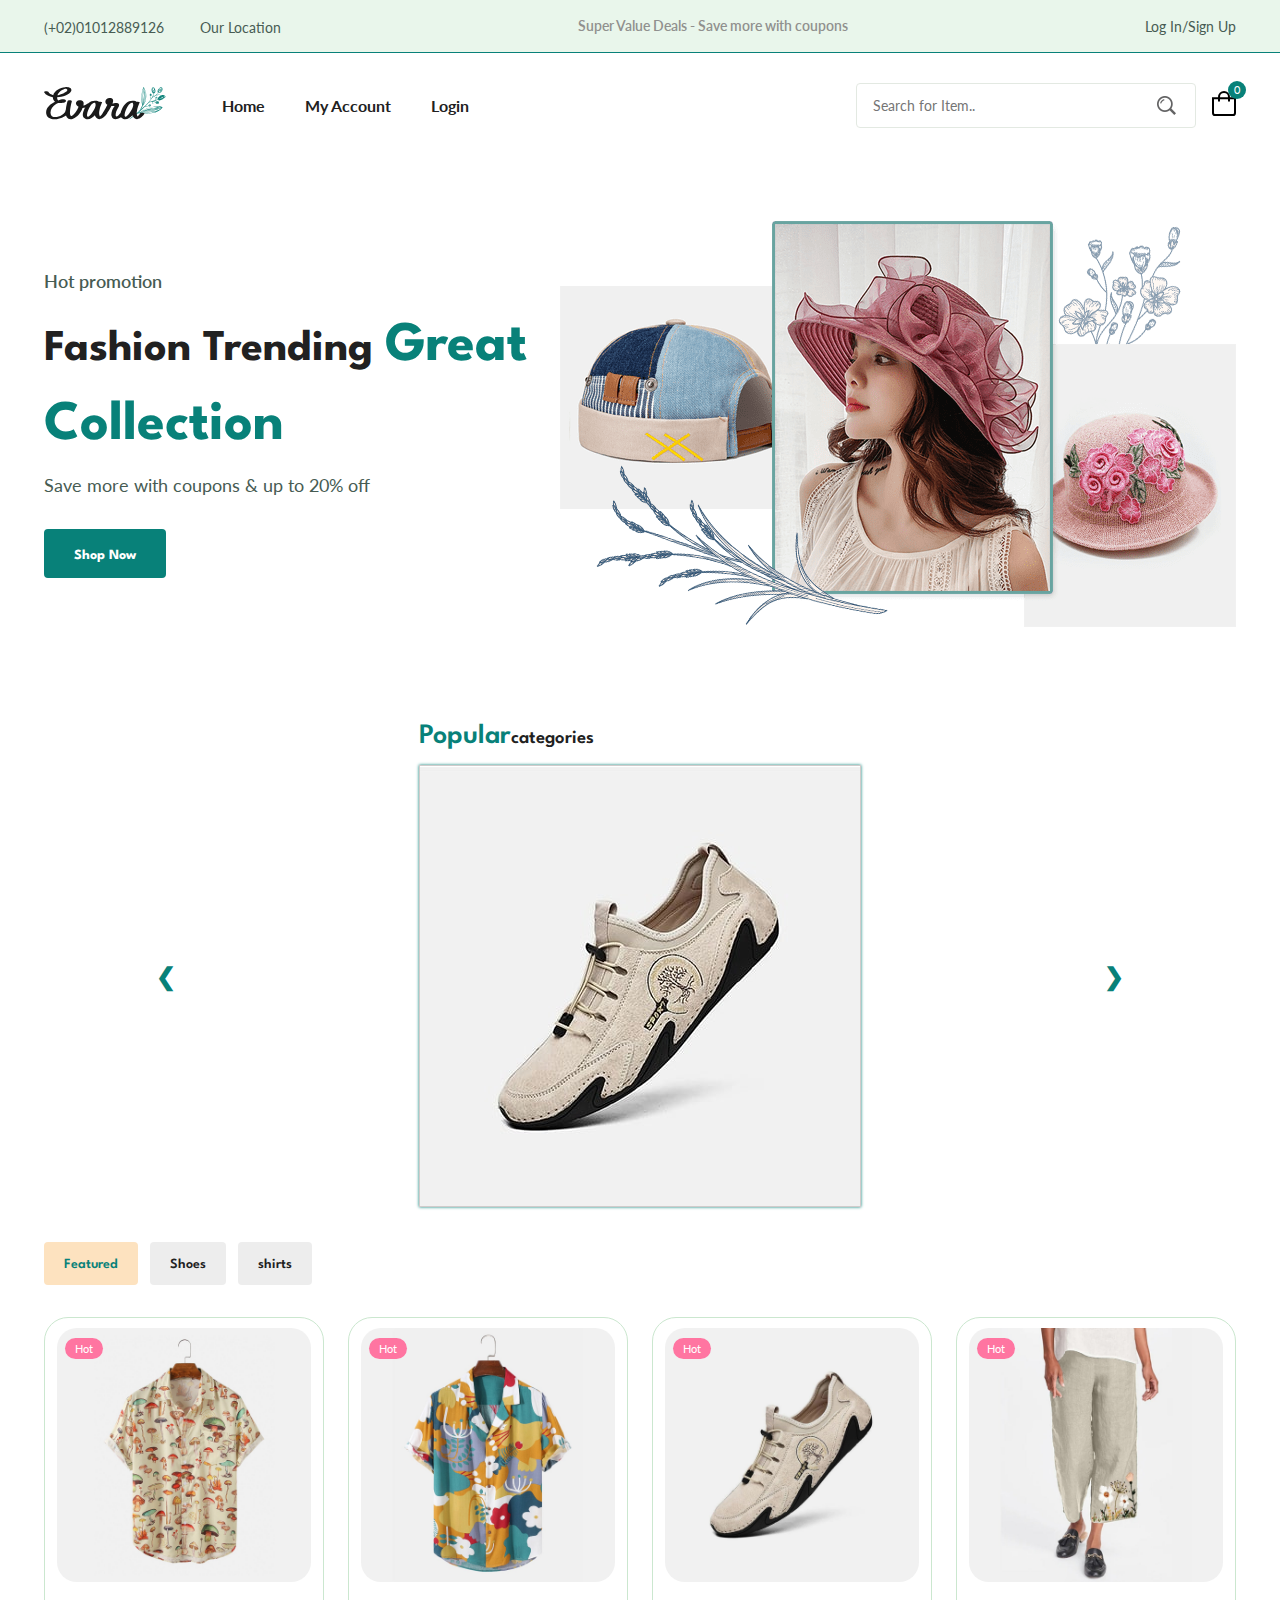
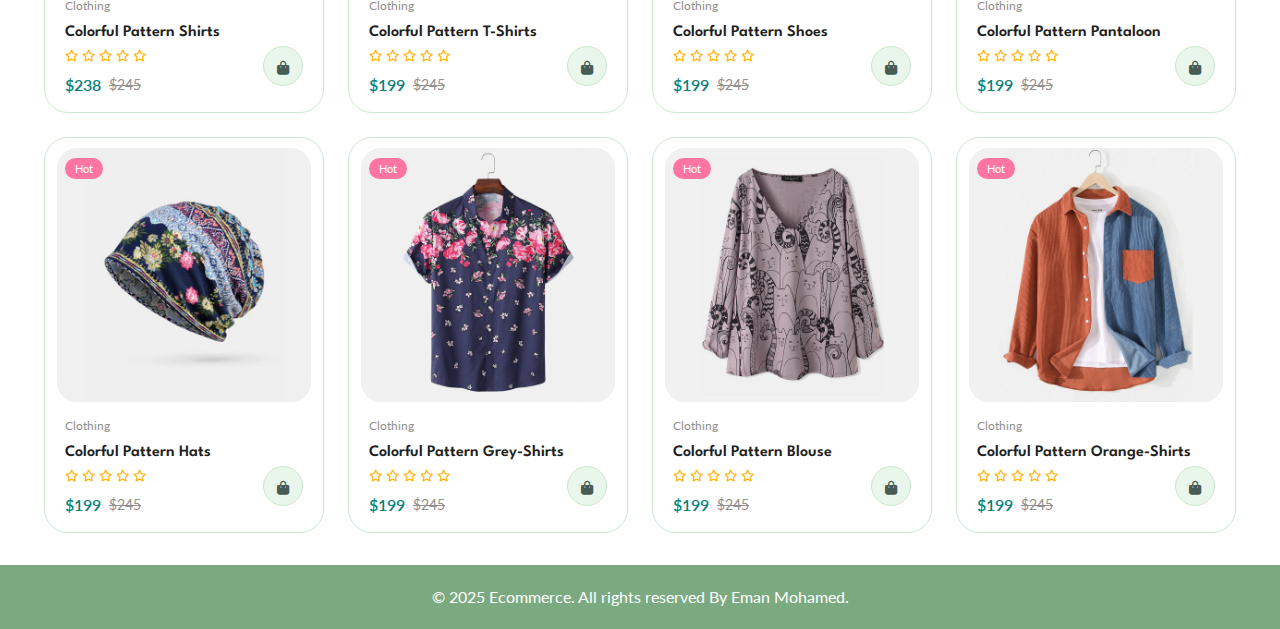
<file: index.html>
<!DOCTYPE html>
<html lang="en">
  <head>
    <meta charset="UTF-8" />
    <meta name="viewport" content="width=device-width, initial-scale=1.0" />

    <!--=============== CSS ===============-->
    <link
      rel="stylesheet"
      href="https://cdnjs.cloudflare.com/ajax/libs/font-awesome/6.5.0/css/all.min.css"
    />

    <link rel="stylesheet" href="assets/css/styles.css" />

    <title>Ecommerce Website</title>
  </head>
  <body>
    <!--=============== HEADER ===============-->
    <header class="header">
      <div class="header__top">
        <div class="header__container container">
          <div class="header__contact">
            <span>(+02)01012889126</span>
            <span>Our Location</span>
          </div>
          <p class="header__alert-news">
            Super Value Deals - Save more with coupons
          </p>
          <a
            id="user-action"
            href="login-register.html"
            class="header__top-action"
            >Log In/Sign Up
          </a>
        </div>
      </div>
      <nav class="nav container">
        <a href="index.html" class="nav__logo">
          <img src="assets/img/logo.svg" alt="" class="nav__logo-img" />
        </a>
        <div class="nav__menu" id="nav-menu">
          <ul class="nav__list">
            <li class="nav__item">
              <a href="index.html" class="nav__link">Home</a>
            </li>

            <li class="nav__item">
              <a href="accounts.html" class="nav__link">My Account</a>
            </li>

            <li class="nav__item">
              <a href="login-register.html" class="nav__link">Login</a>
            </li>
          </ul>
          <div class="header__search">
            <input
              type="text"
              placeholder="Search for Item.."
              class="form__input"
            />
            <button class="search__btn">
              <img src="assets/img/search.png" alt="" />
            </button>
          </div>
        </div>
        <div class="header__user-actions">
          <a href="cart.html" class="header__action-btn">
            <img src="assets/img/icon-cart.svg" alt="" />
            <span class="count">0</span>
          </a>
        </div>
      </nav>
    </header>

    <!--=============== MAIN ===============-->
    <main class="main">
      <!--=============== HOME ===============-->
      <section class="home section--lg">
        <div class="home__container container grid">
          <div class="home__content">
            <span class="home__subtitle">Hot promotion </span>
            <h1 class="home__title">
              Fashion Trending <span>Great Collection </span>
            </h1>
            <p class="home__description">
              Save more with coupons & up to 20% off
            </p>
            <a href="shop.html" class="btn">Shop Now</a>
          </div>
          <img src="assets/img/home-img.png" alt="" class="home__img" />
        </div>
      </section>

      <!--=============== CATEGORIES ===============-->
      <section class="categories container section slideshow-container">
        <h3 class="section__title"><span>Popular</span>categories</h3>
        <a href="#" class="category__item mySlides fade">
          <img src="assets/img/category-5.jpg" alt="" class="category__img" />
        </a>

        <a href="#" class="category__item mySlides fade">
          <img src="assets/img/category-7.jpg" alt="" class="category__img" />
        </a>
        <a href="#" class="category__item mySlides fade">
          <img src="assets/img/category-3.jpg" alt="" class="category__img" />
        </a>
        <a href="#" class="category__item mySlides fade">
          <img src="assets/img/category-4.jpg" alt="" class="category__img" />
        </a>
        <a href="#" class="category__item mySlides fade">
          <img src="assets/img/category-6.jpg" alt="" class="category__img" />
        </a>
        <a href="#" class="category__item mySlides fade">
          <img src="assets/img/category-2.jpg" alt="" class="category__img" />
        </a>
        <a href="#" class="category__item mySlides fade">
          <img src="assets/img/category-1.jpg" alt="" class="category__img" />
        </a>
        <a class="prev" onclick="plusSlides(-1)">&#10094;</a>
        <a class="next" onclick="plusSlides(1)">&#10095;</a>
      </section>

      <!--=============== PRODUCTS ===============-->
      <section class="products section container">
        <div class="tab__btns">
          <span class="tab__btn active-tab" data-target="#featured"
            >Featured</span
          >
          <span class="tab__btn" data-target="#popular">Shoes </span>
          <span class="tab__btn" data-target="#new-added"> shirts</span>
        </div>
        <div class="tab__items">
          <div class="tab__item active-tab" content id="featured">
            <div class="products__container grid"></div>
          </div>
          <div class="tab__item" content id="popular">
            <div class="products__container grid"></div>
          </div>
          <div class="tab__item" content id="new-added">
            <div class="products__container grid"></div>
          </div>
        </div>
      </section>
    </main>

    <!--=============== FOOTER ===============-->
    <footer class="site-footer">
      <div class="footer-content">
        <p>© 2025 Ecommerce. All rights reserved By Eman Mohamed.</p>
      </div>
    </footer>

    <!-- Scroll to Top Button -->
    <button onclick="scrollToTop()" id="scrollTopBtn" title="Go to top">
      ↑
    </button>

    <!--=============== SWIPER JS ===============-->
    <script src="script-index.js"></script>

    <!--=============== MAIN JS ===============-->
    <script src="assets/js/main.js"></script>
  </body>
</html>
</file>
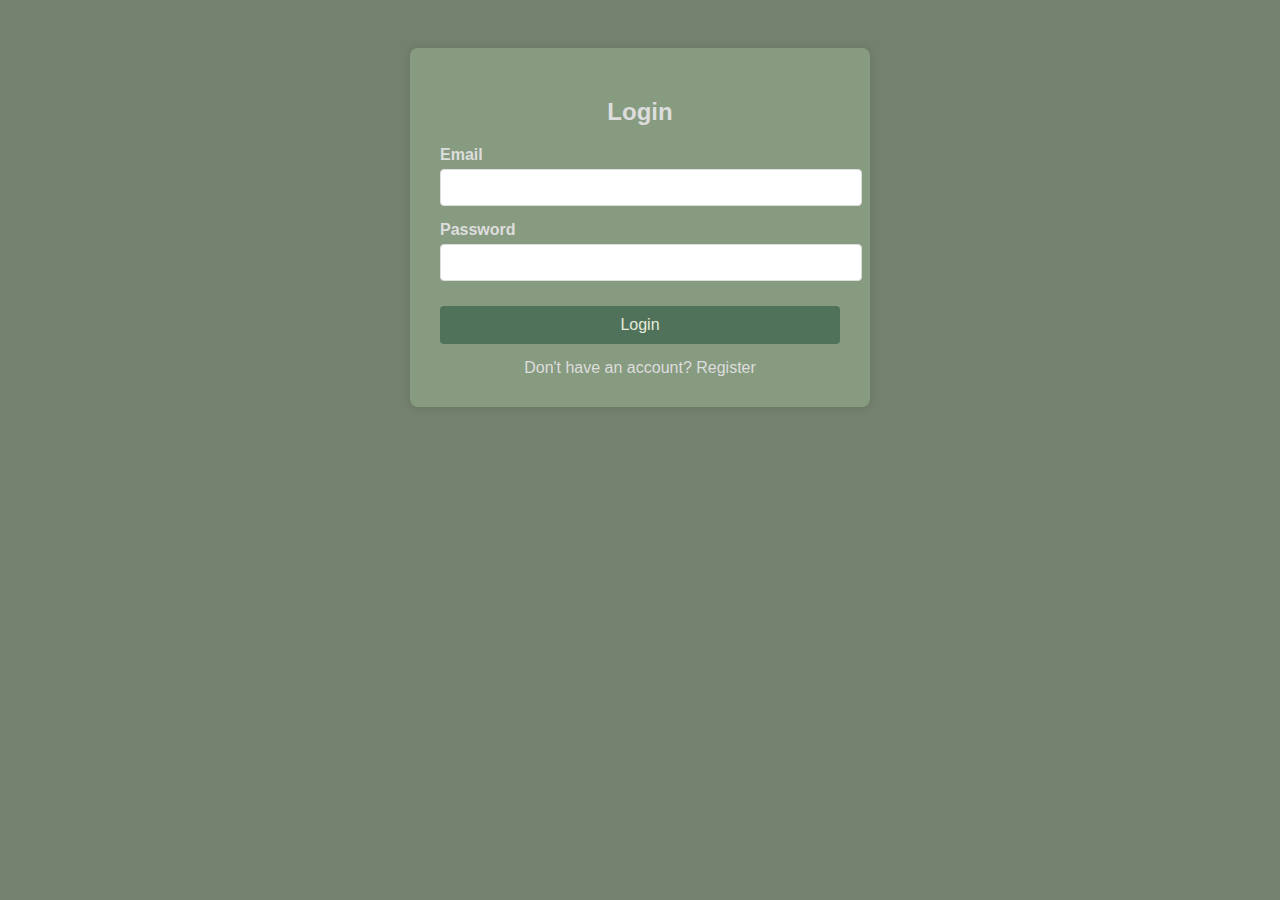
<file: accounts.html>
<!DOCTYPE html>
<html lang="en">
  <head>
    <meta charset="UTF-8" />
    <meta name="viewport" content="width=device-width, initial-scale=1.0" />

    <!--=============== CSS ===============-->
    <link rel="stylesheet" href="assets/css/styles.css" />
    <style>
      .account-container {
        background: #87a07f;
        padding: 30px;
        border-radius: 8px;
        max-width: 500px;
        margin: auto;
        box-shadow: 0 0 15px rgba(0, 0, 0, 0.2);
        text-align: center;
        color: #eee;
      }

      h1 {
        margin-bottom: 20px;
        font-size: 32px;
      }

      .account-info {
        text-align: left;
        margin-top: 20px;
      }

      .account-info p {
        margin: 10px 0;
        font-size: 18px;
      }

      button {
        margin-top: 30px;
        padding: 10px 20px;
        font-size: 16px;
        background: #50725a;
        color: #e5ebdb;
        border: none;
        border-radius: 4px;
        cursor: pointer;
      }

      button:hover {
        background: #9dceac;
      }
    </style>

    <title>My Account</title>
  </head>
  <body>
    <!--=============== HEADER ===============-->
    <header class="header">
      <div class="header__top">
        <div class="header__container container">
          <div class="header__contact">
            <span>(+02)01012889126</span>
            <span>Our Location</span>
          </div>
          <p class="header__alert-news">
            Super Value Deals - Save more with coupons
          </p>
          <a
            id="user-action"
            href="login-register.html"
            class="header__top-action"
            >Log In/Sign Up
          </a>
        </div>
      </div>
      <nav class="nav container">
        <a href="index.html" class="nav__logo">
          <img src="assets/img/logo.svg" alt="" class="nav__logo-img" />
        </a>
        <div class="nav__menu" id="nav-menu">
          <ul class="nav__list">
            <li class="nav__item">
              <a href="index.html" class="nav__link">Home</a>
            </li>
          </ul>
          <div class="header__search">
            <input
              type="text"
              placeholder="Search for Item.."
              class="form__input"
            />
          </div>
        </div>
        <div class="header__user-actions">
          <a href="cart.html" class="header__action-btn">
            <img src="assets/img/icon-cart.svg" alt="" />
            <span class="count">0</span>
          </a>
        </div>
      </nav>
    </header>

    <!--=============== MAIN ===============-->
    <div class="account-container">
      <h1>My Account</h1>
      <div class="account-info">
        <p><strong>Email:</strong> <span id="user-email">Loading...</span></p>
        <p>
          <strong>Member Since:</strong>
          <span id="member-since">April 2025</span>
        </p>
      </div>

      <button onclick="logout()">Logout</button>
    </div>

    <!--=============== FOOTER ===============-->
    <footer class="footer"></footer>

    <script>
      const userEmail = localStorage.getItem("loggedInUser");

      if (!userEmail) {
        alert("You are not logged in!");
        window.location.href = "login-register.html";
      } else {
        document.getElementById("user-email").textContent = userEmail;
      }

      function logout() {
        localStorage.removeItem("loggedInUser");
        alert("Logged out successfully!");
        window.location.href = "login-register.html";
      }
    </script>

    <!--=============== MAIN JS ===============-->
    <script src="assets/js/main.js"></script>
  </body>
</html>
</file>
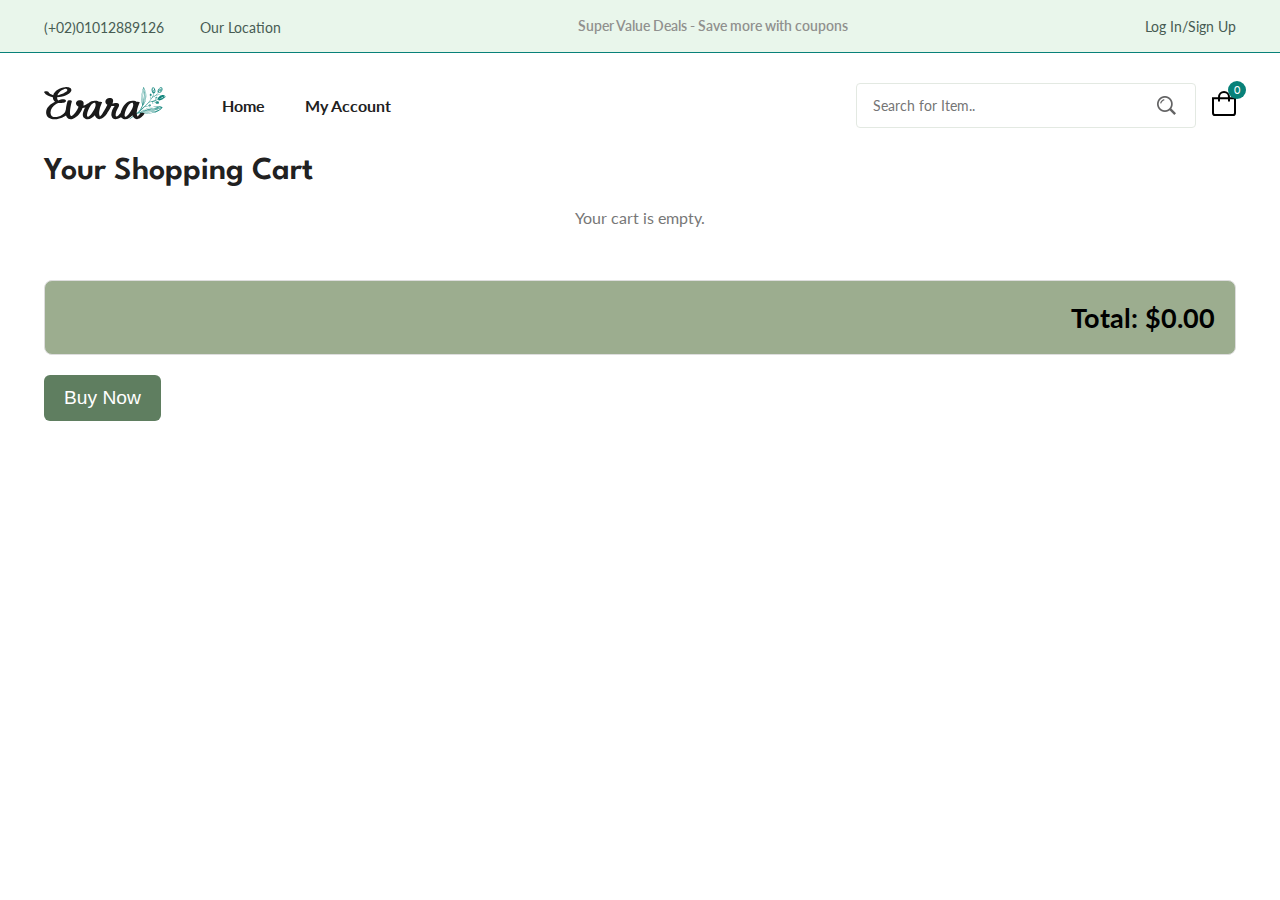
<file: cart.html>
<!DOCTYPE html>
<html>
  <head>
    <meta charset="UTF-8" />
    <meta name="viewport" content="width=device-width, initial-scale=1.0" />
    <link
      rel="stylesheet"
      href="https://cdnjs.cloudflare.com/ajax/libs/font-awesome/6.5.0/css/all.min.css"
    />
    <style>
      #cart-items ul {
        list-style: none;
        padding: 0;
        margin: 0;
        display: grid;
        grid-template-columns: 2fr 1fr 1fr 1fr auto;
        gap: 10px;
        align-items: center;
      }

      #cart-items li {
        display: contents;
      }

      #cart-items li > * {
        padding: 10px 0;
        border-bottom: 1px solid #eee;
      }

      #cart-items li:last-child > * {
        border-bottom: none;
      }

      .remove-item {
        background-color: #f44336;
        color: white;
        border: none;
        padding: 8px 12px;
        text-align: center;
        text-decoration: none;
        display: inline-block;
        font-size: 14px;
        border-radius: 4px;
        cursor: pointer;
        transition: background-color 0.3s ease;
      }

      .remove-item:hover {
        background-color: #d32f2f;
      }

      #cart-items p {
        grid-column: 1 / -1;
        text-align: center;
        color: #777;
        padding: 20px 0;
      }

      .cart-item-name {
        font-size: 1.1em;
        font-weight: 500;
        color: #555;
        margin-bottom: 2px;
      }

      .cart-item-quantity {
        text-align: center;
      }

      .cart-item-price {
        text-align: right;
      }

      .cart-item-total {
        text-align: right;
        font-weight: bold;
      }

      .remove-button-container {
        display: flex;
        justify-content: center;
      }
      .cart-header {
        font-weight: bold;
        color: #333;
        border-bottom: 2px solid #ddd;
        padding-bottom: 8px;
      }

      .cart-header span {
        text-align: inherit;
      }
      /* -------- */
      .cart__total {
        margin-top: 30px;
        padding: 20px;
        background-color: #9cad8f;
        border: 1px solid #ddd;
        border-radius: 8px;
        text-align: right;
        font-size: 1.2em;
        color: #333;
      }

      .cart__total strong {
        font-size: 1.4em;
        color: #000;
      }
      .buy-now-btn {
        margin-top: 20px;
        padding: 12px 20px;
        background-color: #5f7e60;
        color: white;
        font-size: 1.2em;
        border: none;
        border-radius: 6px;
        cursor: pointer;
        transition: background-color 0.3s ease;
      }
      .buy-now-btn:hover {
        background-color: #388e3c;
      }
    </style>
    <link rel="stylesheet" href="assets/css/styles.css" />

    <title>Your Cart</title>
  </head>
  <body>
    <header class="header">
      <div class="header__top">
        <div class="header__container container">
          <div class="header__contact">
            <span>(+02)01012889126</span>
            <span>Our Location</span>
          </div>
          <p class="header__alert-news">
            Super Value Deals - Save more with coupons
          </p>
          <a
            id="user-action"
            href="login-register.html"
            class="header__top-action"
            >Log In/Sign Up
          </a>
        </div>
      </div>
      <nav class="nav container">
        <a href="index.html" class="nav__logo">
          <img src="assets/img/logo.svg" alt="" class="nav__logo-img" />
        </a>
        <div class="nav__menu" id="nav-menu">
          <ul class="nav__list">
            <li class="nav__item">
              <a href="index.html" class="nav__link">Home</a>
            </li>

            <li class="nav__item">
              <a href="accounts.html" class="nav__link">My Account</a>
            </li>
          </ul>
          <div class="header__search">
            <input
              type="text"
              placeholder="Search for Item.."
              class="form__input"
            />
            <button class="search__btn">
              <img src="assets/img/search.png" alt="" />
            </button>
          </div>
        </div>
        <div class="header__user-actions">
          <a href="cart.html" class="header__action-btn">
            <img src="assets/img/icon-cart.svg" alt="" />
            <span class="count">0</span>
          </a>
        </div>
      </nav>
    </header>

    <main class="container">
      <h1>Your Shopping Cart</h1>
      <div id="cart-items"></div>
      <div id="cart-total">
        <div class="cart__total"><strong>Total: $0.00</strong></div>
      </div>
      <button class="buy-now-btn" id="buy-now-btn">Buy Now</button>
    </main>

    <script>
      function displayCart() {
        const cartItemsContainer = document.getElementById("cart-items");
        const cartTotalContainer = document.getElementById("cart-total");
        let cart = localStorage.getItem("cart");
        cart = cart ? JSON.parse(cart) : [];
        let total = 0;

        if (cart.length === 0) {
          cartItemsContainer.innerHTML = "<p>Your cart is empty.</p>";
        } else {
          let cartHTML = "<ul>";
          cartHTML += `
      <li class="cart-header">
        <span>Item Name</span>
        <span class="cart-item-quantity">Quantity</span>
        <span class="cart-item-price">Price</span>
        <span class="cart-item-total">Total</span>
        <span>Action</span>
      </li>
    `;
          cart.forEach((item) => {
            const itemTotal = item.price * item.quantity;
            cartHTML += `
              <li>
                <span class="cart-item-name">${item.name}</span>
                <strong class="cart-item-quantity">${item.quantity}</strong>
                <strong class="cart-item-price">$${item.price.toFixed(
                  2
                )}</strong>
                <strong class="cart-item-total">$${itemTotal.toFixed(
                  2
                )}</strong>
                <div class="remove-button-container">
                  <button class="remove-item" data-item-name="${
                    item.name
                  }">Remove</button>
                </div>
              </li>`;
            total += itemTotal;
          });
          cartHTML += "</ul>";
          cartItemsContainer.innerHTML = cartHTML;

          const removeButtons = document.querySelectorAll(".remove-item");
          removeButtons.forEach((button) => {
            button.addEventListener("click", function () {
              const itemNameToRemove = this.dataset.itemName;
              decreaseCartItemQuantity(itemNameToRemove);
              displayCart();
              updateCartItemCount();
            });
          });
        }

        cartTotalContainer.innerHTML = `<div class="cart__total"><strong>Total: $${total.toFixed(
          2
        )}</strong></div>`;
      }

      function decreaseCartItemQuantity(itemName) {
        let cart = JSON.parse(localStorage.getItem("cart")) || [];
        const itemIndex = cart.findIndex((item) => item.name === itemName);

        if (itemIndex > -1) {
          if (cart[itemIndex].quantity > 1) {
            cart[itemIndex].quantity--;
          } else {
            cart.splice(itemIndex, 1);
          }
          localStorage.setItem("cart", JSON.stringify(cart));
        }
      }

      function updateCartItemCount() {
        const cart = JSON.parse(localStorage.getItem("cart")) || [];
        const itemCountSpan = document.querySelector(
          ".header__user-actions .count"
        );
        if (itemCountSpan) {
          const totalQuantity = cart.reduce(
            (total, item) => total + item.quantity,
            0
          );
          itemCountSpan.textContent = totalQuantity;
        }
      }
      function handleBuyNow() {
        const cart = JSON.parse(localStorage.getItem("cart")) || [];
        if (cart.length === 0) {
          alert("Your cart is empty. Add some products first!");
        } else {
          alert("Thank you for your Order!");
          localStorage.removeItem("cart");
          displayCart();
          updateCartItemCount();
        }
      }

      document
        .getElementById("buy-now-btn")
        .addEventListener("click", handleBuyNow);

      displayCart();
      updateCartItemCount();
    </script>
    <script src="assets/js/main.js"></script>
  </body>
</html>
</file>
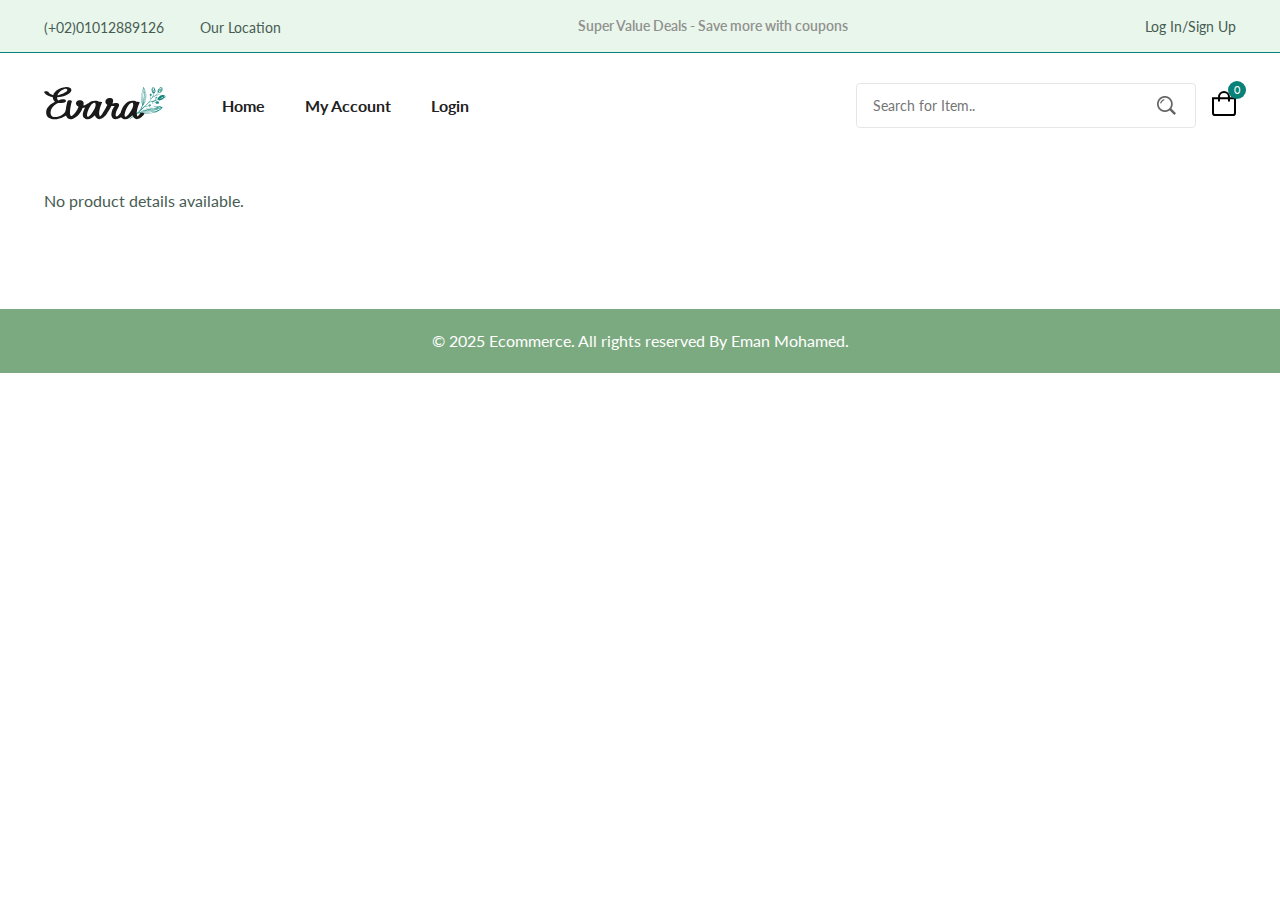
<file: details.html>
<!DOCTYPE html>
<html lang="en">
  <head>
    <meta charset="UTF-8" />
    <meta name="viewport" content="width=device-width, initial-scale=1.0" />

    <!--=============== CSS ===============-->
    <link
      rel="stylesheet"
      href="https://cdnjs.cloudflare.com/ajax/libs/font-awesome/6.5.0/css/all.min.css"
    />

    <link rel="stylesheet" href="assets/css/styles.css" />
    <style>
      .details__page {
        padding-top: 2rem;
        padding-bottom: 4rem;
      }

      .details__container {
        display: grid;
        grid-template-columns: repeat(auto-fit, minmax(300px, 1fr));
        gap: 2rem;
        align-items: start; /* Align items to the top in each grid area */
      }

      .details__img {
        width: 100%;
        display: block;
        border-radius: 0.5rem;
      }

      .details__info {
        display: flex;
        flex-direction: column;
        gap: 1rem; /* Space between info elements */
      }

      .details__title {
        font-size: 2rem;
        color: var(--title-color); /* Use your theme colors */
      }

      .details__rating {
        color: var(--text-color-light);
        display: flex;
        gap: 0.5rem;
        align-items: center;
      }

      .details__rating i {
        color: gold; /* Or your star color */
      }

      .details__price {
        font-size: 1.5rem;
        color: var(--primary-color); /* Use your theme colors */
      }

      .details__price .old__price {
        color: var(--text-color-light);
        text-decoration: line-through;
        margin-left: 0.5rem;
        font-size: 1rem;
      }

      .details__description {
        line-height: 1.6;
        color: var(--text-color);
      }

      .details__actions {
        display: flex;
        align-items: center;
        gap: 1rem;
      }

      .details__quantity {
        display: flex;
        align-items: center;
        border: 1px solid var(--border-color); /* Use your theme colors */
        border-radius: 0.25rem;
        overflow: hidden;
      }

      .details__add-to-cart {
        background-color: var(--primary-color);
        color: white;
        border: none;
        padding: 0.75rem 1.5rem;
        border-radius: 0.25rem;
        cursor: pointer;
        font-weight: bold;
      }

      .details__meta {
        font-size: 0.9rem;
        color: var(--text-color-light);
      }

      .details__meta a {
        color: var(--primary-color);
        text-decoration: none;
        transition: all 0.3s ease;
      }

      .details__meta a:hover {
        text-decoration: underline;
      }
    </style>
    <title>Ecommerce Website</title>
  </head>
  <body>
    <!--=============== HEADER ===============-->
    <header class="header">
      <div class="header__top">
        <div class="header__container container">
          <div class="header__contact">
            <span>(+02)01012889126</span>
            <span>Our Location</span>
          </div>
          <p class="header__alert-news">
            Super Value Deals - Save more with coupons
          </p>
          <a
            id="user-action"
            href="login-register.html"
            class="header__top-action"
            >Log In/Sign Up
          </a>
        </div>
      </div>
      <nav class="nav container">
        <a href="index.html" class="nav__logo">
          <img src="assets/img/logo.svg" alt="" class="nav__logo-img" />
        </a>
        <div class="nav__menu" id="nav-menu">
          <ul class="nav__list">
            <li class="nav__item">
              <a href="index.html" class="nav__link">Home</a>
            </li>

            <li class="nav__item">
              <a href="accounts.html" class="nav__link">My Account</a>
            </li>

            <li class="nav__item">
              <a href="login-register.html" class="nav__link">Login</a>
            </li>
          </ul>
          <div class="header__search">
            <input
              type="text"
              placeholder="Search for Item.."
              class="form__input"
            />
            <button class="search__btn">
              <img src="assets/img/search.png" alt="" />
            </button>
          </div>
        </div>
        <div class="header__user-actions">
          <a href="cart.html" class="header__action-btn">
            <img src="assets/img/icon-cart.svg" alt="" />
            <span class="count">0</span>
          </a>
        </div>
      </nav>
    </header>

    <!--=============== MAIN ===============-->
    <main class="main container details__page">
      <div class="details__container grid">
        <div class="details__img-container">
          <img src="" alt="Product Image" class="details__img main-img" />
        </div>
        <div class="details__info">
          <h1 class="details__title">Colorful Pattern Shirts</h1>
          <div class="details__rating">
            <i class="fa-regular fa-star"></i>
            <i class="fa-regular fa-star"></i>
            <i class="fa-regular fa-star"></i>
            <i class="fa-regular fa-star"></i>
            <i class="fa-regular fa-star"></i>
          </div>
          <div class="details__price">
            $238
            <span class="old__price">$245</span>
          </div>
          <p class="details__description">
            description for the colorful pattern shirt.
          </p>
          <div class="details__actions"></div>
          <div class="details__meta">
            <span>Category: <a href="#">Clothing</a></span>
            <span>Tags: <a href="#">Clothes</a>, <a href="#">Pattern</a></span>
          </div>
        </div>
      </div>
    </main>

    <footer class="site-footer">
      <div class="footer-content">
        <p>© 2025 Ecommerce. All rights reserved By Eman Mohamed.</p>
      </div>
    </footer>

    <!--=============== MAIN JS ===============-->
    <script>
      document.addEventListener("DOMContentLoaded", () => {
        const storedProduct = localStorage.getItem("selectedProduct");

        if (storedProduct) {
          const product = JSON.parse(storedProduct);
          displayProductDetails(product);
        } else {
          const detailsContainer = document.querySelector(
            ".details__container"
          );
          if (detailsContainer) {
            detailsContainer.innerHTML = "<p>No product details available.</p>";
          }
        }
      });

      function displayProductDetails(product) {
        const mainImg = document.querySelector(".details__img.main-img");
        const detailsTitle = document.querySelector(".details__title");
        const detailsPriceElement = document.querySelector(".details__price"); // Target the main price div
        const oldPriceSpan = document.querySelector(
          ".details__price .old__price"
        );
        const detailsDescription = document.querySelector(
          ".details__description"
        );
        const categoryLink = document.querySelector(
          ".details__meta span:first-child a"
        );
        const tagLinks = document.querySelectorAll(
          ".details__meta span:last-child a"
        );
        const ratingContainer = document.querySelector(".details__rating");
        if (mainImg && product.colors && product.colors.length > 0) {
          mainImg.src = product.colors[0].mainImage;
          mainImg.alt = product.title || "Product Image";
        }
        if (detailsTitle && product.title) {
          detailsTitle.textContent = product.title;
        }
        if (detailsPriceElement && typeof product.price === "number") {
          detailsPriceElement.textContent = `$${product.price.toFixed(2)}`;
          // If there's an old price, append it
          if (oldPriceSpan && typeof product.oldPrice === "number") {
            const oldPriceText = document.createElement("span");
            oldPriceText.classList.add("old__price");
            oldPriceText.textContent = `$${product.oldPrice.toFixed(2)}`;
            detailsPriceElement.appendChild(document.createTextNode(" "));
            detailsPriceElement.appendChild(oldPriceText);
          } else if (oldPriceSpan) {
            oldPriceSpan.style.display = "none";
          }
        } else if (detailsPriceElement) {
          detailsPriceElement.textContent = "";
          if (oldPriceSpan) oldPriceSpan.style.display = "none";
        }
        if (detailsDescription && product.description) {
          detailsDescription.textContent = product.description;
        } else if (detailsDescription) {
          detailsDescription.textContent = "No description available.";
        }
        if (categoryLink && product.category) {
          categoryLink.textContent = product.category;
          categoryLink.href = `shop.html?category=${encodeURIComponent(
            product.category
          )}`;
        }
        if (tagLinks && product.tags && Array.isArray(product.tags)) {
          tagLinks.forEach((link, index) => {
            if (product.tags[index]) {
              link.textContent = product.tags[index];
              link.href = `shop.html?tag=${encodeURIComponent(
                product.tags[index]
              )}`;
            } else {
              link.style.display = "none";
            }
          });
        }
        if (ratingContainer && typeof product.rating === "number") {
          ratingContainer.innerHTML = "";
          for (let i = 0; i < 5; i++) {
            const star = document.createElement("i");
            star.classList.add("fa-regular", "fa-star");
            if (i < Math.floor(product.rating)) {
              star.classList.replace("fa-regular", "fa-solid");
            }
            ratingContainer.appendChild(star);
          }
        }
      }
    </script>
    <script src="assets/js/main.js"></script>
  </body>
</html>
</file>
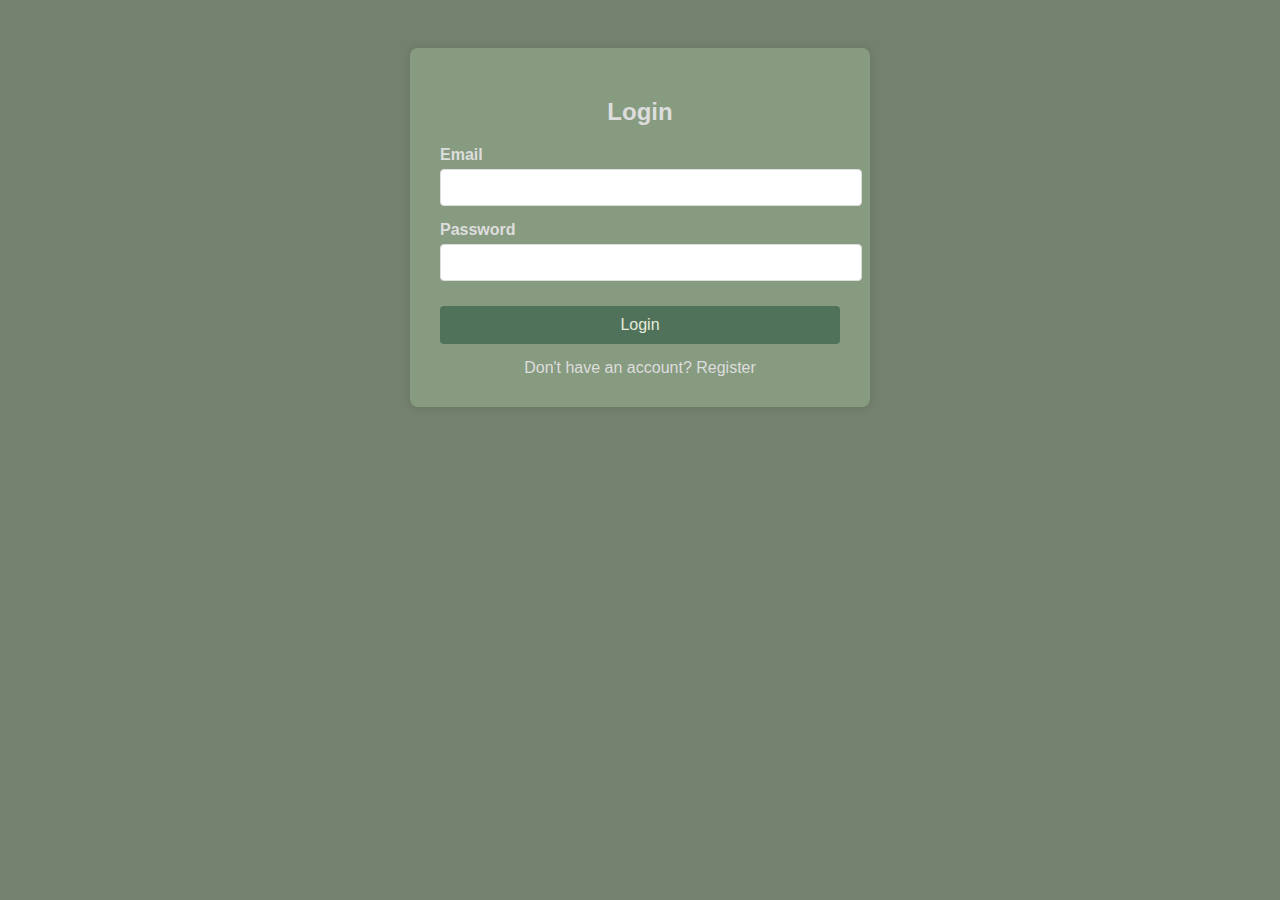
<file: login-register.html>
<!DOCTYPE html>
<html lang="en">
  <head>
    <meta charset="UTF-8" />
    <meta name="viewport" content="width=device-width, initial-scale=1.0" />
    <title>Login / Register</title>
    <style>
      body {
        font-family: Arial, sans-serif;
        padding: 40px;
        background: #74816e;
      }

      .form-container {
        background: rgb(135, 155, 128);
        padding: 30px;
        border-radius: 8px;
        box-shadow: 0 0 10px rgba(0, 0, 0, 0.1);
        max-width: 400px;
        margin: auto;
      }

      h2 {
        color: #ddd;
        text-align: center;
        margin-bottom: 20px;
      }

      .form-group {
        margin-bottom: 15px;
      }

      .form-group label {
        color: #ddd;
        display: block;
        margin-bottom: 5px;
        font-weight: bold;
      }

      .form-group input {
        width: 100%;
        padding: 10px;
        border: 1px solid #ddd;
        border-radius: 4px;
      }

      button {
        width: 100%;
        padding: 10px;
        background: #50725a;
        color: rgb(229, 235, 219);
        border: none;
        border-radius: 4px;
        cursor: pointer;
        font-size: 16px;
        margin-top: 10px;
      }

      button:hover {
        background: #9dceac;
      }

      .toggle-link {
        color: #ddd;
        margin-top: 15px;
        text-align: center;
        cursor: pointer;
      }
    </style>
  </head>
  <body>
    <div class="form-container" id="login-form">
      <h2>Login</h2>
      <div class="form-group">
        <label>Email</label>
        <input type="email" id="login-email" required />
      </div>
      <div class="form-group">
        <label>Password</label>
        <input type="password" id="login-password" required />
      </div>
      <button onclick="login()">Login</button>

      <div class="toggle-link" onclick="showRegister()">
        Don't have an account? Register
      </div>
    </div>

    <div class="form-container" id="register-form" style="display: none">
      <h2>Register</h2>
      <div class="form-group">
        <label>Email</label>
        <input type="email" id="register-email" required />
      </div>
      <div class="form-group">
        <label>Password</label>
        <input type="password" id="register-password" required />
      </div>
      <div class="form-group">
        <label>Confirm Password</label>
        <input type="password" id="register-confirm-password" required />
      </div>
      <button onclick="register()">Register</button>

      <div class="toggle-link" onclick="showLogin()">
        Already have an account? Login
      </div>
    </div>
    <script>
      function getUsers() {
        const users = localStorage.getItem("users");
        return users ? JSON.parse(users) : [];
      }

      function saveUser(email, password) {
        const users = getUsers();
        users.push({ email, password });
        localStorage.setItem("users", JSON.stringify(users));
      }

      function findUser(email) {
        const users = getUsers();
        return users.find((user) => user.email === email);
      }

      function validateEmail(email) {
        const re = /^[a-zA-Z0-9._%+-]+@gmail\.com$/;
        return re.test(email);
      }

      function showRegister() {
        document.getElementById("login-form").style.display = "none";
        document.getElementById("register-form").style.display = "block";
      }

      function showLogin() {
        document.getElementById("register-form").style.display = "none";
        document.getElementById("login-form").style.display = "block";
      }

      function login() {
        const email = document.getElementById("login-email").value.trim();
        const password = document.getElementById("login-password").value.trim();

        if (!email || !password) {
          alert("Please fill in all fields!");
          return;
        }

        if (!validateEmail(email)) {
          alert("Please enter a valid Gmail address (example@gmail.com)!");
          return;
        }

        if (password.length < 5) {
          alert("Password must be at least 5 characters!");
          return;
        }

        const existingUser = findUser(email);

        if (!existingUser) {
          alert("User does not exist. Please register first.");
          return;
        }

        if (existingUser.password !== password) {
          alert("Incorrect password!");
          return;
        }

        alert(`Logged in as ${email}`);
        localStorage.setItem("loggedInUser", email);
        window.location.href = "index.html";
      }

      function register() {
        const email = document.getElementById("register-email").value.trim();
        const password = document
          .getElementById("register-password")
          .value.trim();
        const confirmPassword = document
          .getElementById("register-confirm-password")
          .value.trim();

        if (!email || !password || !confirmPassword) {
          alert("Please fill in all fields!");
          return;
        }

        if (!validateEmail(email)) {
          alert("Please enter a valid Gmail address (example@gmail.com)!");
          return;
        }

        if (password.length < 5) {
          alert("Password must be at least 5 characters!");
          return;
        }

        if (password !== confirmPassword) {
          alert("Passwords do not match!");
          return;
        }

        if (findUser(email)) {
          alert("User already exists! Please login instead.");
          return;
        }

        saveUser(email, password);
        alert(`Account created for ${email}`);
        showLogin();
      }
    </script>
  </body>
</html>
</file>
<file: assets/css/styles.css>
/*=============== GOOGLE FONTS ===============*/
@import url("https://fonts.googleapis.com/css2?family=Lato:wght@400;700&family=Spartan:wght@400;500;600;700&display=swap");

/*=============== VARIABLES CSS ===============*/
:root {
  --header-height: 4rem;

  /*========== Colors ==========*/
  /* Color mode HSL(hue, saturation, lightness) */
  --first-color: hsl(176, 88%, 27%);
  --first-color-alt: hsl(129, 44%, 94%);
  --second-color: hsl(34, 94%, 87%);
  --title-color: hsl(0, 0%, 13%);
  --text-color: hsl(154, 13%, 32%);
  --text-color-light: hsl(60, 1%, 56%);
  --body-color: hsl(0, 0%, 100%);
  --container-color: hsl(0, 0%, 93%);
  --border-color: hsl(129, 36%, 85%);
  --border-color-alt: hsl(113, 15%, 90%);

  /*========== Font and typography ==========*/
  /* .5rem = 8px | 1rem = 16px ... */
  --body-font: "Lato", sans-serif;
  --second-font: "Spartan", sans-serif;
  --big-font-size: 3.5rem;
  --h1-font-size: 2.75rem;
  --h2-font-size: 2rem;
  --h3-font-size: 1.75rem;
  --h4-font-size: 1.375rem;
  --large-font-size: 1.125rem;
  --normal-font-size: 1rem;
  --small-font-size: 0.875rem;
  --smaller-font-size: 0.75rem;
  --tiny-font-size: 0.6875rem;

  /*========== Font weight ==========*/
  --weight-400: 400;
  --weight-500: 500;
  --weight-600: 600;
  --weight-700: 700;

  /*========== Transition ==========*/
  --transition: cubic-bezier(0, 0, 0.05, 1);
}

/* Responsive typography */
@media screen and (max-width: 1200px) {
  :root {
    --big-font-size: ;
    --h1-font-size: ;
    --h2-font-size: ;
    --h3-font-size: ;
    --h4-font-size: ;
    --large-font-size: ;
    --normal-font-size: ;
    --small-font-size: ;
    --smaller-font-size: ;
    --tiny-font-size: ;
  }
}

/*=============== BASE ===============*/
* {
  margin: 0;
  padding: 0;
  box-sizing: border-box;
}
input,
textarea,
body {
  color: var(--text-color);
  font-family: var(--body-font);
  font-size: var(--normal-font-size);
  font-weight: var(--weight-400);
}
body {
  background-color: var(--body-color);
}
h1,
h2,
h3,
h4 {
  font-family: var(--second-font);
  color: var(--title-color);
  font-weight: var(--weight-600);
}
ul {
  list-style: none;
}
a {
  text-decoration: none;
}
p {
  line-height: 1.5rem;
}
img {
  max-width: 100%;
}
input,
textarea,
button {
  background-color: transparent;
  border: none;
  outline: none;
}
/* inline right& left */
/* block top&bottom */
/*=============== REUSABLE CSS CLASSES ===============*/
.container {
  
  max-width: 1320px;
  margin-inline: auto;
  padding-inline: 2.75rem;
}
.grid {
  display: grid;
  gap: 1.5rem;
}
.section--lg {
  padding-block: 4rem;
}
.form__input {
  border: 1px solid var(--border-color-alt);
  padding-inline: 1rem;
  height: 45px;
  font-size: var(--small-font-size);
  border-radius: 0.25rem;
}
.flex {
  display: flex;
  column-gap: 0.5rem;
  align-items: center;
}
.new__price {
  color: var(--first-color);
  font-weight: var(--weight-600);
}

.old__price {
  color: var(--text-color-light);
  font-size: var(--small-font-size);
  text-decoration: line-through;
}
/*=============== HEADER & NAV ===============*/

.header__top {
  background-color: var(--first-color-alt);
  border-bottom: 1px solid var(--first-color);
  padding-block: 0.875rem;
}
.header__container {
  display: flex;
  align-items: center;
  justify-content: space-between;
}
.header__contact span:first-child {
  margin-right: 2rem;
}
.header__contact span,
.header__alert-news,
.header__top-action {
  font-size: var(--small-font-size);
}
.header__alert-news {
  color: var(--text-color-light);
  font-weight: var(--weight-600);
}
.header__top-action {
  color: var(--text-color);
}
.nav,
.nav__menu,
.nav__list,
.header__user-actions {
  display: flex;
  align-items: center;
}
.nav {
  
  height: calc(var(--header-height) + 2.5rem);
  justify-content: space-between;
  column-gap: 1rem;
}
.nav__logo-img {
  width: 150px;
}
.nav__menu {
  
  width: 100%;
  margin-left: 2.5rem;
}
.nav__list {
  column-gap: 2.5rem;
  margin-right: auto;
}
.nav__link {
  color: var(--title-color);
  font-weight: var(--weight-700);
  transition: all 0.2s var(--transition);
}
.header__search {
  width: 340px;
  position: relative;
}
.header__search .form__input {
  width: 100%;
}
.search__btn {
  position: absolute;
  top: 24%;
  right: 1.25rem;
  cursor: pointer;
}
.header__user-actions {
  column-gap: 1.25rem;
}
.header__action-btn {
  position: relative;
}
.header__action-btn img {
  width: 30px;
}
.header__action-btn .count {
  position: absolute;
  top: -0.625rem;
  right: -0.625rem;
  background-color: var(--first-color);
  color: var(--body-color);
  height: 18px;
  width: 18px;
  line-height: 18px;
  border-radius: 50%;
  text-align: center;
  font-size: var(--tiny-font-size);
}

/* Active link */
.active-link,
.nav__link:hover {
  color: var(--first-color);
}
/*=============== HOME ===============*/
.home__container {
  grid-template-columns: 5fr 7fr;
  align-items: center;
}
.home__subtitle,
.home__description {
  font-size: var(--large-font-size);
}
.home__subtitle {
  font-weight: var(--weight-600);
  font-family: var(--second-color);
  margin-bottom: 1rem;
  display: block;
}
.home__title {
  font-weight: var(--weight-700);
  font-size: var(--h1-font-size);
  line-height: 1.4;
}
.home__title span {
  color: var(--first-color);
  font-size: var(--big-font-size);
}
.home__description {
  margin-block: 0.5rem 2rem;
}
.home__img {
  justify-self: flex-end;
}
/*=============== BUTTONS ===============*/
.btn {
  display: inline-block;
  background-color: var(--first-color);
  border: 2px solid var(--first-color);
  color: var(--body-color);
  padding-inline: 1.75rem;
  height: 49px;
  line-height: 49px;
  border-radius: 0.25rem;
  font-family: var(--second-font);
  font-size: var(--small-font-size);
  font-weight: var(--weight-700);
  transition: all 0.4s var(--transition);
}
.btn:hover {
  background-color: transparent;
  color: var(--first-color);
}
/*=============== CATEGORIES ===============*/

/* Swiper class */
.slideshow-container {
  position: relative;
  display: grid;
  justify-content: center;
  align-items: center;
  max-width: 1000px;
  margin: 2rem auto;
  gap: 1rem;
}
.mySlides {
  display: none;
}
.prev,
.next {
  cursor: pointer;
  position: absolute;
  top: 50%;
  width: auto;
  margin-top: -22px;
  padding: 16px;
  color: var(--first-color);
  font-weight: bold;
  font-size: 1.5rem;
  transition: 0.6s ease;
  border-radius: 0 3px 3px 0;
  user-select: none;
}
.next {
  right: 0;
  border-radius: 3px 0 0 3px;
}
.prev {
  left: 0;
  border-radius: 3px 0 0 3px;
}
.prev:hover,
.next:hover {
  background-color: rgba(132, 172, 133, 0.8);
}
.fade {
  animation-name: fade;
  animation-duration: 1.5s;
}
.category__img {
  max-width: 100%;
  border: 1px solid rgba(196, 190, 190, 0.8);
  box-shadow: 0 0 3px var(--first-color);
}
.categories .section__title span {
  font-family: var(--second-color);
  font-size: var(--h3-font-size);
  color: var(--first-color);
}

@keyframes fade {
  from {
    opacity: 0.4;
  }
  to {
    opacity: 1;
  }
}
/*=============== PRODUCTS ===============*/
.tab__btns {
  display: flex;
  column-gap: 0.75rem;
  margin-bottom: 2rem;
}
.tab__btn {
  background-color: var(--container-color);
  color: var(--title-color);
  padding: 1rem 1.25rem 0.875rem;
  border-radius: 0.25rem;
  font-family: var(--second-font);
  font-size: var(--small-font-size);
  font-weight: var(--weight-600);
  cursor: pointer;
}
.products__container {
  grid-template-columns: repeat(4, 1fr);
}
.product__item {
  border: 1px solid var(--border-color);
  border-radius: 1.5rem;
  transition: all 0.2s var(--transition);
}
.product__banner {
  padding: 0.625rem 0.75rem 0.75rem;
}
.product__banner,
.product__images {
  position: relative;
}
.product__images {
  display: block;
  overflow: hidden;
  border-radius: 1.25rem;
}
.product__img {
  vertical-align: middle;
  transition: all 1.5s var(--transition);
}

.product__item:hover .product__img {
  transform: scale(1.1);
}

.product__img.hover {
  position: absolute;
  top: 0;
  left: 0;
}
.product__actions {
  position: absolute;
  top: 50%;
  left: 50%;
  transform: translate(-50%, -50%);
  display: flex;
  column-gap: 0.5rem;
  transition: all 0.2s var(--transition);
}
.action__btn {
  width: 40px;
  height: 40px;
  line-height: 42px;
  text-align: center;
  border-radius: 50%;
  background-color: var(--first-color-alt);
  border: 1px solid var(--border-color);
  color: var(--text-color);
  font-size: var(--small-font-size);
  position: relative;
}
.product__badge {
  position: absolute;
  left: 1.25rem;
  top: 1.25rem;
  background-color: var(--first-color);
  color: var(--body-color);
  padding: 0.25rem 0.625rem;
  border-radius: 2.5rem;
  font-size: var(--tiny-font-size);
}
.product__badge.light-pink {
  background-color: hsl(341, 100%, 73%);
}
.product__badge.light-green {
  background-color: hsl(155, 20%, 67%);
}
.product__badge.light-orange {
  background-color: hsl(24, 100%, 73%);
}
.product__badge.light-blue {
  background-color: hsl(202, 53%, 76%);
}
.product__content {
  padding: 0 1.25rem 1.125rem;
  position: relative;
}
.product__category {
  color: var(--text-color-light);
  font-size: var(--smaller-font-size);
}

.product__title {
  font-size: var(--normal-font-size);
  margin-block: 0.75rem 0.5rem;
}

.product__rating {
  color: hsl(42, 100%, 50%);
  font-size: var(--smaller-font-size);
  margin-bottom: 0.75rem;
}
.cart__btn {
  position: absolute;
  cursor: pointer;
  bottom: 1.6rem;
  right: 1.25rem;
}

.action__btn::after,
.action__btn::before {
  position: absolute;
  left: 50%;
  transform: translateX(-50%);
  transition: all 0.3s cubic-bezier(0.71, 1.7, 0.77, 1.24);
}
.action__btn::before {
  content: "";
  top: -2px;
  border: 0.5rem solid transparent;
  border-top-color: var(--first-color);
}
.action__btn::after {
  content: attr(aria-label);
  bottom: 100%;
  background-color: var(--first-color);
  color: var(--body-color);
  font-size: var(--tiny-font-size);

  white-space: nowrap;
  padding-inline: 0.625rem;
  border-radius: 0.25rem;
  line-height: 2.38rem;
}
.product__price.new__price {
  font-size: var(--large-font-size);
}
/* Active Tab */
.tab__btn.active-tab {
  background-color: var(--second-color);
  color: var(--first-color);
}
.tab__item:not(.active-tab) {
  display: none;
}
/* Product Hover */
.product__img.hover,
.product__actions,
.action__btn::after,
.action__btn::before,
.product__item:hover .product__img.default {
  opacity: 0;
}
.product__item:hover {
  box-shadow: 0 0 10px hsla(0, 0%, 0%, 0.1);
}
.product__item:hover .product__img.hover,
.product__item:hover .product__actions,
.action__btn:hover::after,
.action__btn:hover::before {
  opacity: 1;
}
.action__btn:hover::before,
.action__btn:hover::after {
  transform: translateX(-50%) translateY(-0.5rem);
}

.action__btn:hover {
  background-color: var(--first-color);
  border-color: var(--first-color);
  color: var(--body-color);
}

/*=============== FOOTER ===============*/

/* Footer Styles */
.site-footer {
  margin-top: 2rem;
  background-color: #7caa80;
  color: #fff;
  text-align: center;
  padding: 20px 10px;
  position: relative;
  bottom: 0;
  width: 100%;
}

#scrollTopBtn {
  display: none;
  position: fixed;
  bottom: 40px;
  right: 30px;
  z-index: 99;
  border: none;
  outline: none;
  background-color: #719468;
  color: white;
  cursor: pointer;
  padding: 15px;
  border-radius: 50%;
  font-size: 18px;
  transition: background-color 0.3s;
}

#scrollTopBtn:hover {
  background-color: #4a6158;
}
</file>
